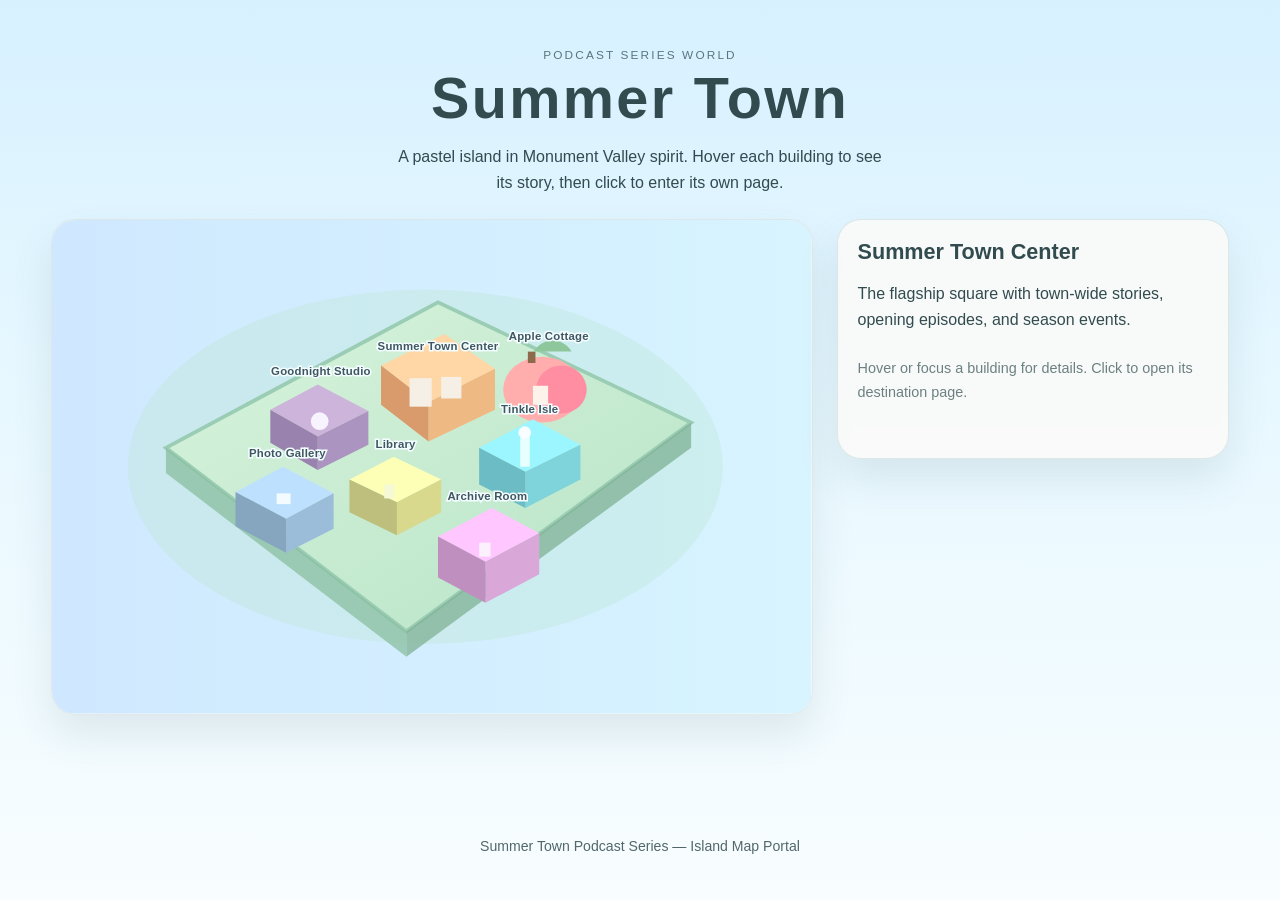
<file: index.html>
<!doctype html>
<html lang="en">
  <head>
    <meta charset="UTF-8" />
    <meta name="viewport" content="width=device-width, initial-scale=1.0" />
    <title>Summer Town | Podcast Island</title>
    <meta
      name="description"
      content="Explore Summer Town, an isometric pastel island where each landmark unlocks a podcast world."
    />
    <link rel="stylesheet" href="styles.css" />
  </head>
  <body>
    <header class="site-header">
      <p class="eyebrow">Podcast Series World</p>
      <h1>Summer Town</h1>
      <p class="lead">
        A pastel island in Monument Valley spirit. Hover each building to see
        its story, then click to enter its own page.
      </p>
    </header>

    <main class="landing-layout">
      <section class="map-wrap" aria-labelledby="map-title">
        <h2 id="map-title" class="sr-only">Interactive Isometric Town Map</h2>

        <svg
          class="town-map"
          viewBox="0 0 1200 780"
          aria-label="Isometric map of Summer Town island with clickable locations"
        >
          <defs>
            <linearGradient id="islandTop" x1="0%" x2="100%" y1="0%" y2="100%">
              <stop offset="0%" stop-color="#d8f3dc" />
              <stop offset="100%" stop-color="#b7e4c7" />
            </linearGradient>
            <linearGradient id="water" x1="0%" x2="100%" y1="0%" y2="0%">
              <stop offset="0%" stop-color="#cfe8ff" />
              <stop offset="100%" stop-color="#d7f4ff" />
            </linearGradient>
          </defs>

          <rect x="0" y="0" width="1200" height="780" fill="url(#water)" />
          <ellipse
            cx="590"
            cy="390"
            rx="470"
            ry="280"
            fill="#b9e5d0"
            opacity="0.35"
          />

          <polygon
            points="180,360 610,130 1010,320 560,650"
            fill="url(#islandTop)"
            stroke="#9bcdb5"
            stroke-width="6"
          />

          <polygon
            points="180,360 560,650 560,690 180,400"
            fill="#8abf9f"
            opacity="0.75"
          />
          <polygon
            points="560,650 1010,320 1010,360 560,690"
            fill="#7fb295"
            opacity="0.75"
          />

          <a
            class="map-node"
            href="pages/town-center.html"
            data-title="Summer Town Center"
            data-summary="The flagship square with town-wide stories, opening episodes, and season events."
          >
            <g class="node-shape">
              <polygon points="520,230 620,180 700,235 595,288" fill="#ffd6a5" />
              <polygon points="595,288 700,235 700,300 595,350" fill="#efb983" />
              <polygon points="520,230 595,288 595,350 520,292" fill="#d99a6c" />
              <rect x="565" y="250" width="35" height="45" fill="#f6efe6" />
              <rect x="615" y="248" width="32" height="34" fill="#f6efe6" />
              <text x="610" y="205" text-anchor="middle">Summer Town Center</text>
            </g>
          </a>

          <a
            class="map-node"
            href="pages/goodnight-studio.html"
            data-title="Goodnight Studio"
            data-summary="A cozy mini theater for scripted bedtime performances and live special recordings."
          >
            <g class="node-shape">
              <polygon points="345,300 420,260 500,302 420,342" fill="#cdb4db" />
              <polygon points="420,342 500,302 500,355 420,395" fill="#ab94bf" />
              <polygon points="345,300 420,342 420,395 345,352" fill="#9983ae" />
              <circle cx="423" cy="318" r="14" fill="#f8f4ff" />
              <text x="425" y="245" text-anchor="middle">Goodnight Studio</text>
            </g>
          </a>

          <a
            class="map-node"
            href="pages/apple-cottage.html"
            data-title="Apple Cottage"
            data-summary="An apple-shaped home for warm diary-style episodes, personal notes, and tiny confessions."
          >
            <g class="node-shape">
              <ellipse cx="775" cy="268" rx="62" ry="52" fill="#ffadad" />
              <ellipse cx="805" cy="268" rx="40" ry="38" fill="#ff8ea2" />
              <rect x="752" y="208" width="12" height="18" fill="#8e6a4c" />
              <path d="M761 208 C780 180, 812 190, 821 208" fill="#8dc79b" />
              <rect x="760" y="262" width="24" height="30" fill="#fdf3eb" />
              <text x="785" y="190" text-anchor="middle">Apple Cottage</text>
            </g>
          </a>

          <a
            class="map-node"
            href="pages/tinkle-isle.html"
            data-title="Tinkle Isle"
            data-summary="A music cafe where rhythm-driven episodes, jingles, and guest jam sessions are brewed."
          >
            <g class="node-shape">
              <polygon points="675,360 760,315 835,355 748,398" fill="#9bf6ff" />
              <polygon points="748,398 835,355 835,410 748,455" fill="#7fd3db" />
              <polygon points="675,360 748,398 748,455 675,418" fill="#6bbcc4" />
              <rect x="740" y="342" width="15" height="48" fill="#e8ffff" />
              <circle cx="747" cy="336" r="10" fill="#f8fdff" />
              <text x="755" y="305" text-anchor="middle">Tinkle Isle</text>
            </g>
          </a>

          <a
            class="map-node"
            href="pages/library.html"
            data-title="Town Library"
            data-summary="A quiet stack of research stories, annotated reading lists, and lore references."
          >
            <g class="node-shape">
              <polygon points="470,410 540,374 615,410 545,446" fill="#fdffb6" />
              <polygon points="545,446 615,410 615,462 545,498" fill="#d9d98e" />
              <polygon points="470,410 545,446 545,498 470,462" fill="#bebf7c" />
              <rect x="525" y="418" width="16" height="22" fill="#f6f9d5" />
              <text x="543" y="360" text-anchor="middle">Library</text>
            </g>
          </a>

          <a
            class="map-node"
            href="pages/photo-gallery.html"
            data-title="Photo Gallery"
            data-summary="Visual companion space for cover art, behind-the-scenes frames, and episode stills."
          >
            <g class="node-shape">
              <polygon points="290,430 365,390 445,432 370,472" fill="#bde0fe" />
              <polygon points="370,472 445,432 445,488 370,526" fill="#9cbdd9" />
              <polygon points="290,430 370,472 370,526 290,484" fill="#86a6c0" />
              <rect x="355" y="432" width="22" height="17" fill="#f4fbff" />
              <text x="372" y="375" text-anchor="middle">Photo Gallery</text>
            </g>
          </a>

          <a
            class="map-node"
            href="pages/archive-room.html"
            data-title="Archive Room"
            data-summary="Locked drawers of diaries, articles, and timeline notes from across the whole series."
          >
            <g class="node-shape">
              <polygon points="610,500 695,455 770,495 685,540" fill="#ffc6ff" />
              <polygon points="685,540 770,495 770,560 685,605" fill="#d9a8d9" />
              <polygon points="610,500 685,540 685,605 610,565" fill="#bf90bf" />
              <rect x="675" y="510" width="18" height="22" fill="#fdf0fd" />
              <text x="688" y="442" text-anchor="middle">Archive Room</text>
            </g>
          </a>
        </svg>
      </section>

      <aside class="info-card" aria-live="polite">
        <h2 id="location-name">Summer Town Center</h2>
        <p id="location-summary">
          The flagship square with town-wide stories, opening episodes, and
          season events.
        </p>
        <p class="hint">
          Hover or focus a building for details. Click to open its destination
          page.
        </p>
      </aside>
    </main>

    <footer class="site-footer">
      <p>Summer Town Podcast Series &mdash; Island Map Portal</p>
    </footer>

    <script src="script.js"></script>
  </body>
</html>
</file>
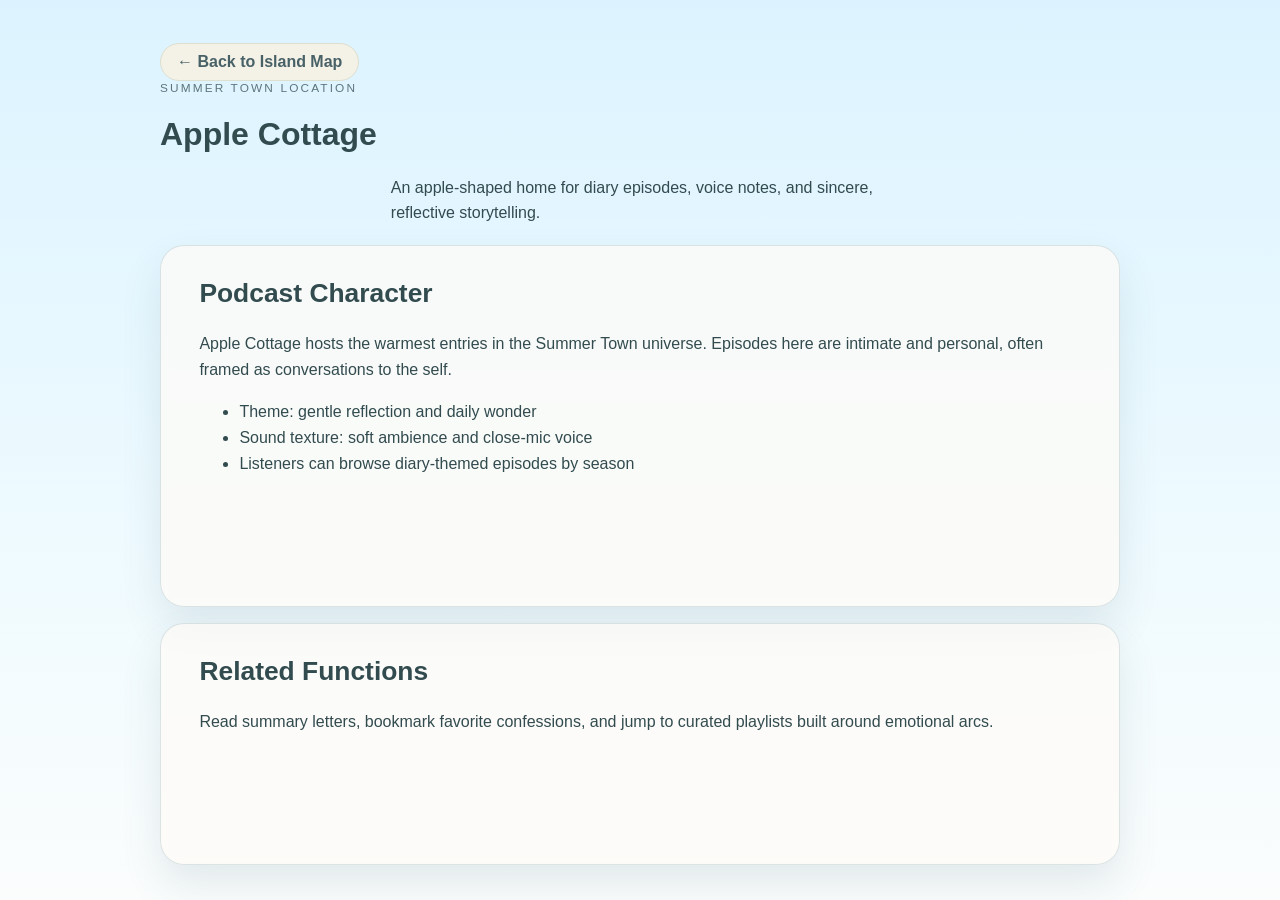
<file: pages/apple-cottage.html>
<!doctype html>
<html lang="en">
  <head>
    <meta charset="UTF-8" />
    <meta name="viewport" content="width=device-width, initial-scale=1.0" />
    <title>Apple Cottage | Summer Town</title>
    <meta
      name="description"
      content="Step into Apple Cottage, the apple-shaped home of diary-like podcast stories in Summer Town."
    />
    <link rel="stylesheet" href="../styles.css" />
  </head>
  <body class="detail-page">
    <header class="detail-header">
      <a href="../index.html" class="back-link">&larr; Back to Island Map</a>
      <p class="eyebrow">Summer Town Location</p>
      <h1>Apple Cottage</h1>
      <p class="lead">
        An apple-shaped home for diary episodes, voice notes, and sincere,
        reflective storytelling.
      </p>
    </header>

    <main class="detail-content">
      <section class="detail-card">
        <h2>Podcast Character</h2>
        <p>
          Apple Cottage hosts the warmest entries in the Summer Town universe.
          Episodes here are intimate and personal, often framed as conversations
          to the self.
        </p>
        <ul>
          <li>Theme: gentle reflection and daily wonder</li>
          <li>Sound texture: soft ambience and close-mic voice</li>
          <li>Listeners can browse diary-themed episodes by season</li>
        </ul>
      </section>
      <section class="detail-card">
        <h2>Related Functions</h2>
        <p>
          Read summary letters, bookmark favorite confessions, and jump to
          curated playlists built around emotional arcs.
        </p>
      </section>
    </main>
  </body>
</html>
</file>
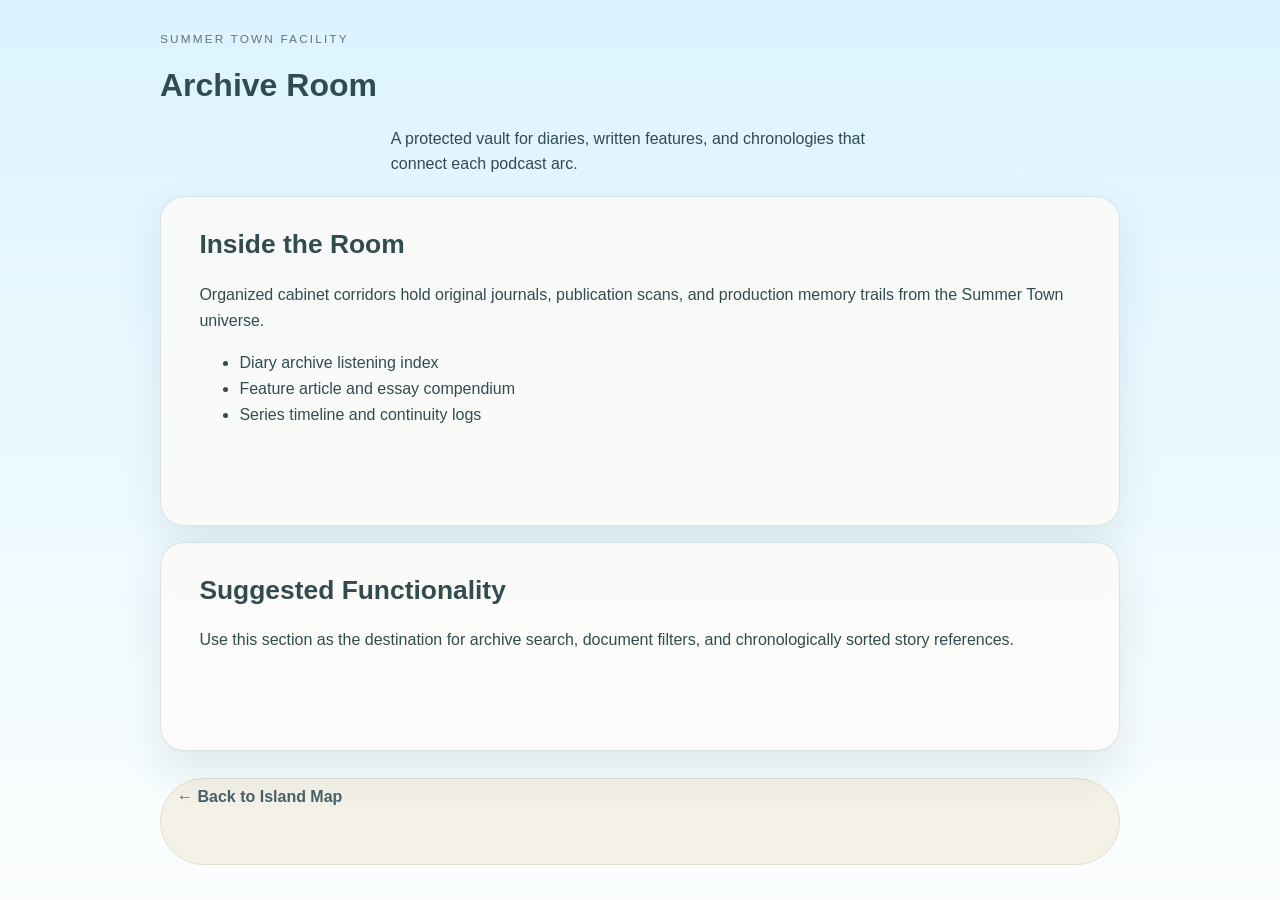
<file: pages/archive-room.html>
<!doctype html>
<html lang="en">
  <head>
    <meta charset="UTF-8" />
    <meta name="viewport" content="width=device-width, initial-scale=1.0" />
    <title>Archive Room | Summer Town</title>
    <link rel="stylesheet" href="../styles.css" />
  </head>
  <body class="detail-page archive-room-page">
    <header class="detail-header">
      <p class="eyebrow">Summer Town Facility</p>
      <h1>Archive Room</h1>
      <p class="lead">
        A protected vault for diaries, written features, and chronologies that
        connect each podcast arc.
      </p>
    </header>

    <main class="detail-content">
      <section class="detail-card">
        <h2>Inside the Room</h2>
        <p>
          Organized cabinet corridors hold original journals, publication scans,
          and production memory trails from the Summer Town universe.
        </p>
        <ul>
          <li>Diary archive listening index</li>
          <li>Feature article and essay compendium</li>
          <li>Series timeline and continuity logs</li>
        </ul>
      </section>

      <section class="detail-card">
        <h2>Suggested Functionality</h2>
        <p>
          Use this section as the destination for archive search, document
          filters, and chronologically sorted story references.
        </p>
      </section>

      <a class="back-link" href="../index.html">&larr; Back to Island Map</a>
    </main>
  </body>
</html>
</file>
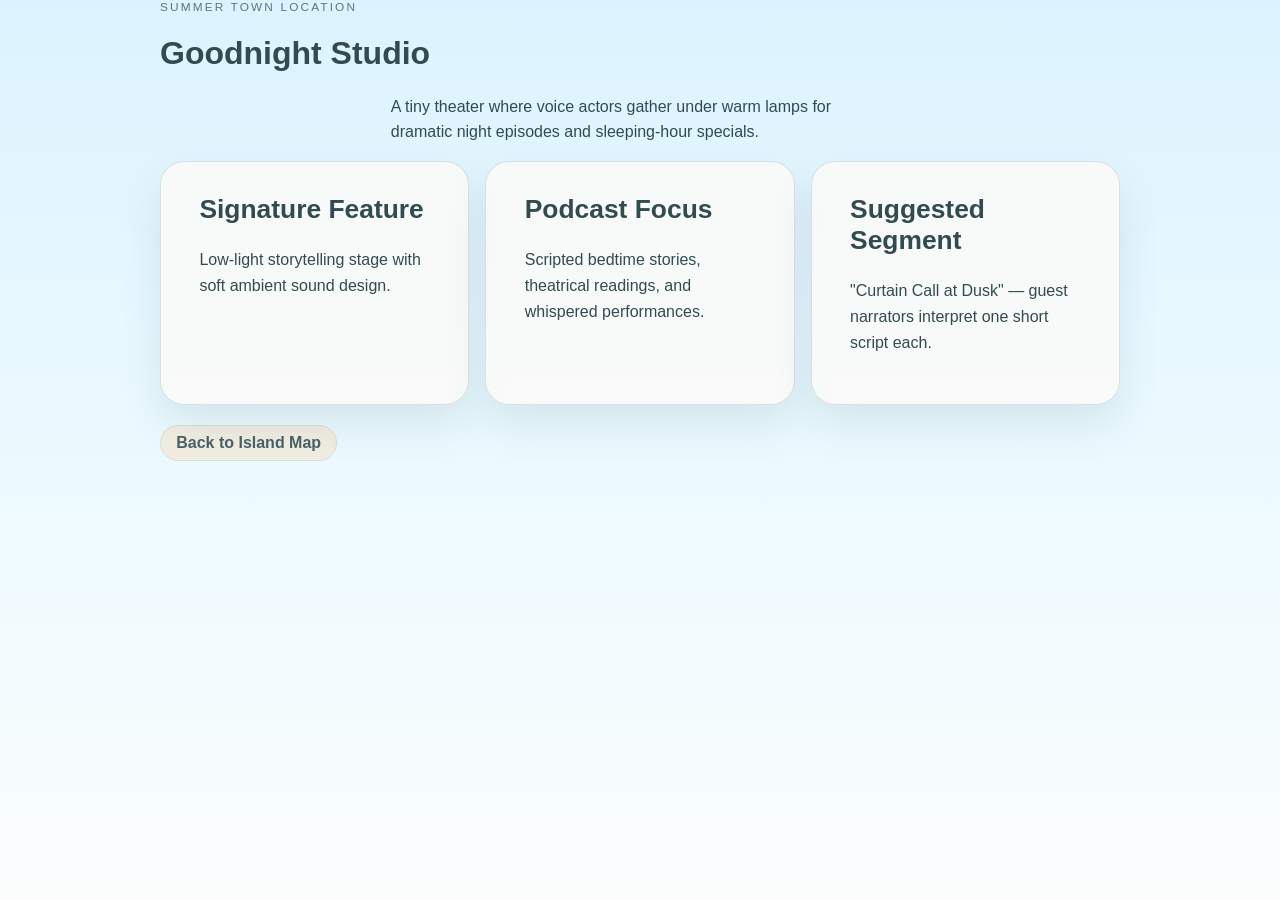
<file: pages/goodnight-studio.html>
<!doctype html>
<html lang="en">
  <head>
    <meta charset="UTF-8" />
    <meta name="viewport" content="width=device-width, initial-scale=1.0" />
    <title>Goodnight Studio | Summer Town</title>
    <meta
      name="description"
      content="Visit Goodnight Studio, the intimate theater space for bedtime performances in Summer Town."
    />
    <link rel="stylesheet" href="../styles.css" />
  </head>
  <body class="detail-page">
    <main class="detail-layout">
      <p class="eyebrow">Summer Town Location</p>
      <h1>Goodnight Studio</h1>
      <p class="lead">
        A tiny theater where voice actors gather under warm lamps for dramatic
        night episodes and sleeping-hour specials.
      </p>

      <section class="detail-grid" aria-label="Goodnight Studio highlights">
        <article class="detail-card">
          <h2>Signature Feature</h2>
          <p>Low-light storytelling stage with soft ambient sound design.</p>
        </article>
        <article class="detail-card">
          <h2>Podcast Focus</h2>
          <p>
            Scripted bedtime stories, theatrical readings, and whispered
            performances.
          </p>
        </article>
        <article class="detail-card">
          <h2>Suggested Segment</h2>
          <p>
            "Curtain Call at Dusk" &mdash; guest narrators interpret one short
            script each.
          </p>
        </article>
      </section>

      <nav class="detail-nav">
        <a class="btn" href="../index.html">Back to Island Map</a>
      </nav>
    </main>
  </body>
</html>
</file>
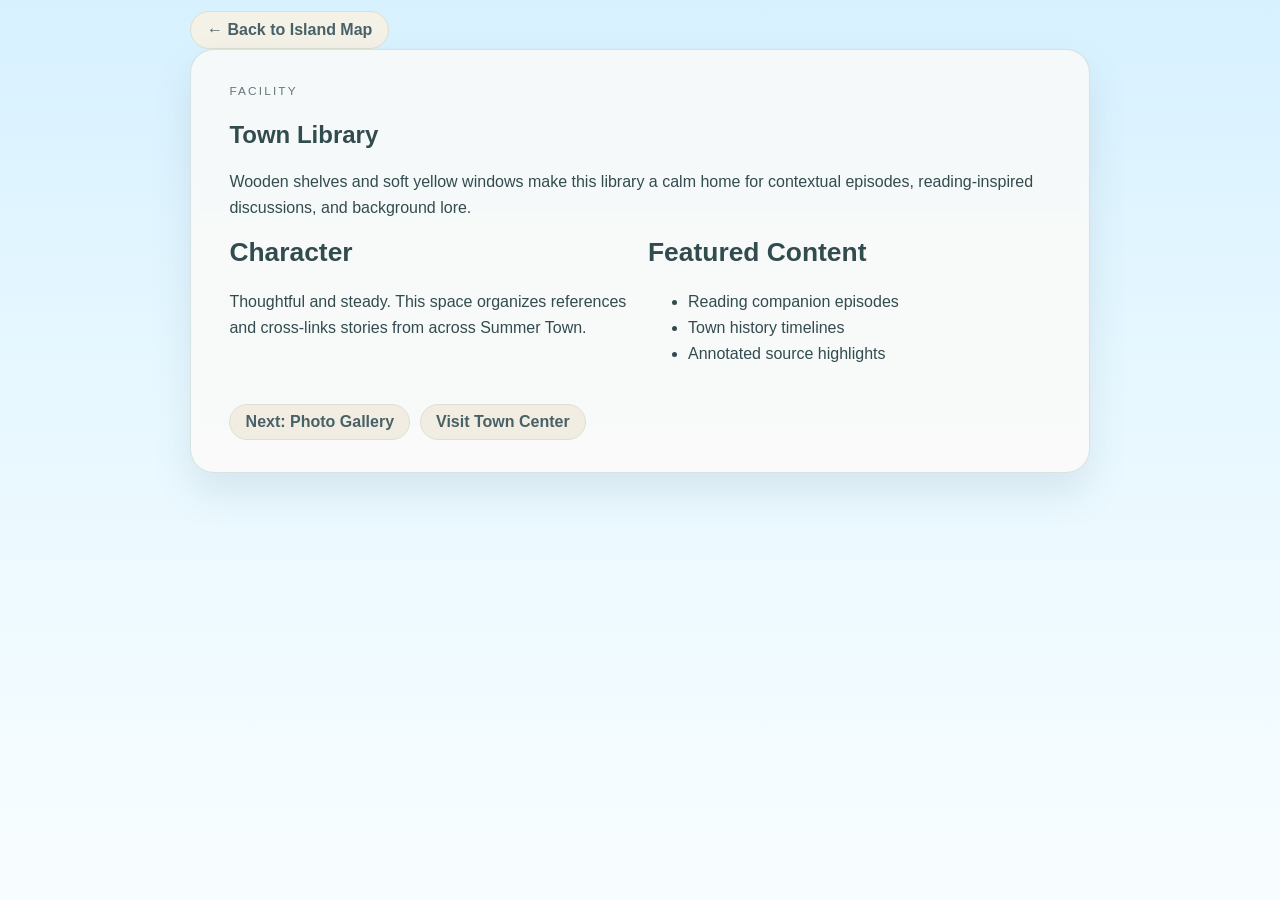
<file: pages/library.html>
<!doctype html>
<html lang="en">
  <head>
    <meta charset="UTF-8" />
    <meta name="viewport" content="width=device-width, initial-scale=1.0" />
    <title>Library | Summer Town</title>
    <meta
      name="description"
      content="Town Library in Summer Town: references, story notes, and episode lore."
    />
    <link rel="stylesheet" href="../styles.css" />
  </head>
  <body>
    <main class="detail-main">
      <a class="back-link" href="../index.html">&larr; Back to Island Map</a>
      <article class="detail-card">
        <p class="eyebrow">Facility</p>
        <h1>Town Library</h1>
        <p>
          Wooden shelves and soft yellow windows make this library a calm home
          for contextual episodes, reading-inspired discussions, and background
          lore.
        </p>

        <section class="detail-grid">
          <section>
            <h2>Character</h2>
            <p>
              Thoughtful and steady. This space organizes references and
              cross-links stories from across Summer Town.
            </p>
          </section>
          <section>
            <h2>Featured Content</h2>
            <ul>
              <li>Reading companion episodes</li>
              <li>Town history timelines</li>
              <li>Annotated source highlights</li>
            </ul>
          </section>
        </section>

        <nav class="detail-nav" aria-label="Other places">
          <a href="photo-gallery.html">Next: Photo Gallery</a>
          <a href="town-center.html">Visit Town Center</a>
        </nav>
      </article>
    </main>
  </body>
</html>
</file>
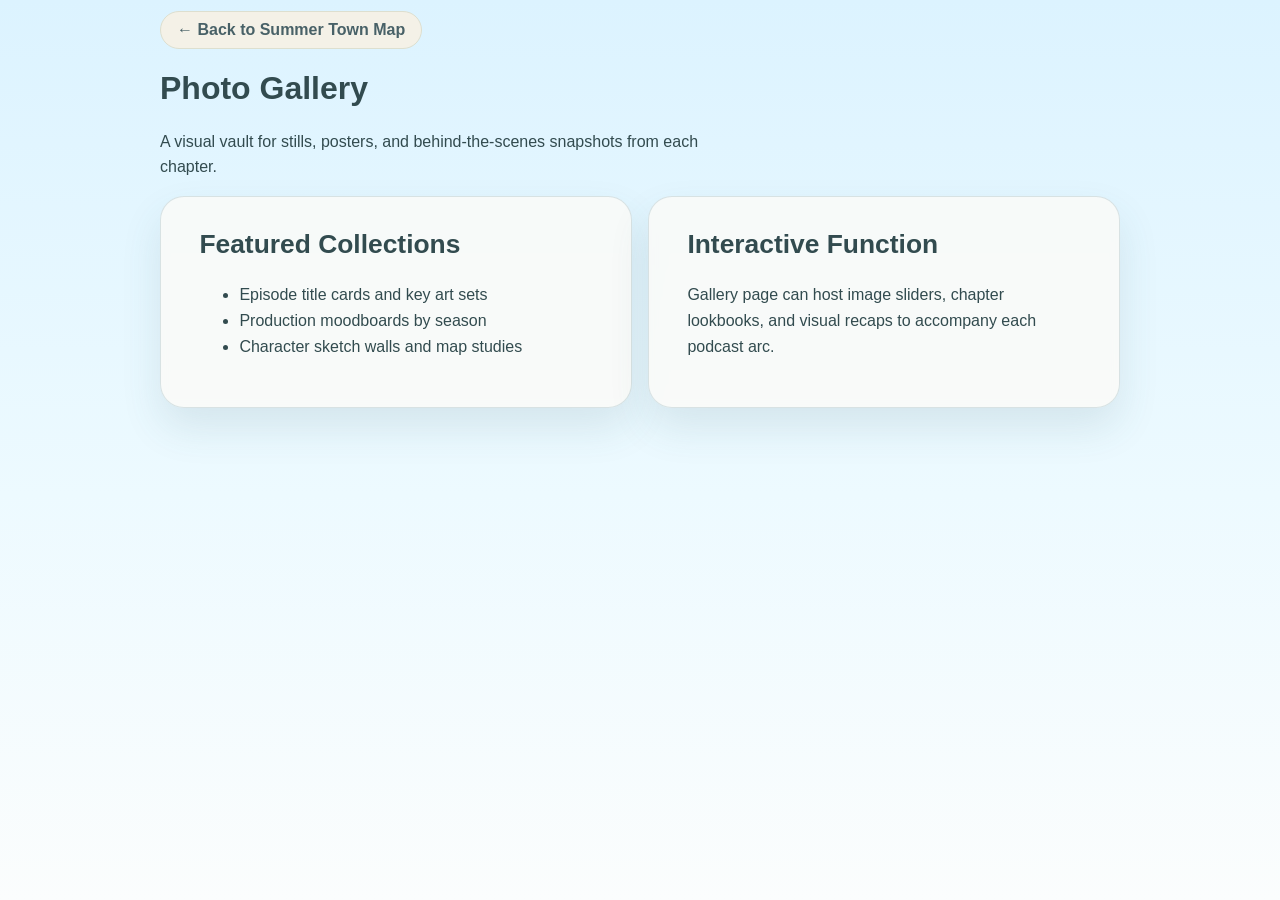
<file: pages/photo-gallery.html>
<!doctype html>
<html lang="en">
  <head>
    <meta charset="UTF-8" />
    <meta name="viewport" content="width=device-width, initial-scale=1.0" />
    <title>Photo Gallery | Summer Town</title>
    <link rel="stylesheet" href="../styles.css" />
  </head>
  <body class="detail-page gallery-theme">
    <main class="detail-layout">
      <a class="back-link" href="../index.html">&larr; Back to Summer Town Map</a>
      <h1>Photo Gallery</h1>
      <p class="detail-lead">
        A visual vault for stills, posters, and behind-the-scenes snapshots from
        each chapter.
      </p>

      <section class="detail-card-grid">
        <article class="detail-card">
          <h2>Featured Collections</h2>
          <ul>
            <li>Episode title cards and key art sets</li>
            <li>Production moodboards by season</li>
            <li>Character sketch walls and map studies</li>
          </ul>
        </article>
        <article class="detail-card">
          <h2>Interactive Function</h2>
          <p>
            Gallery page can host image sliders, chapter lookbooks, and visual
            recaps to accompany each podcast arc.
          </p>
        </article>
      </section>
    </main>
  </body>
</html>
</file>
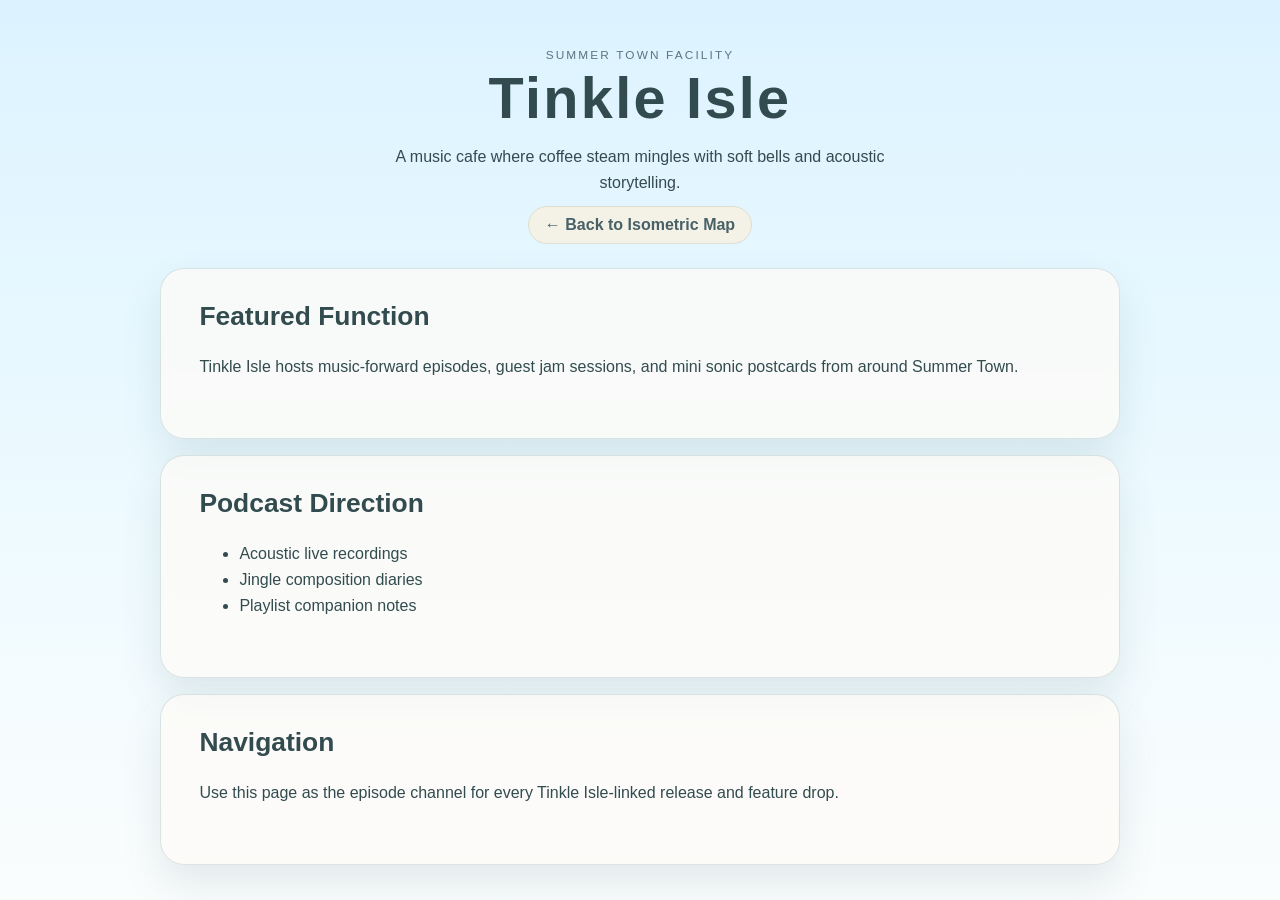
<file: pages/tinkle-isle.html>
<!doctype html>
<html lang="en">
  <head>
    <meta charset="UTF-8" />
    <meta name="viewport" content="width=device-width, initial-scale=1.0" />
    <title>Tinkle Isle | Summer Town</title>
    <meta
      name="description"
      content="Visit Tinkle Isle, Summer Town's tiny music cafe for rhythm-rich podcast sessions."
    />
    <link rel="stylesheet" href="../styles.css" />
  </head>
  <body class="detail-page">
    <header class="site-header">
      <p class="eyebrow">Summer Town Facility</p>
      <h1>Tinkle Isle</h1>
      <p class="lead">
        A music cafe where coffee steam mingles with soft bells and acoustic
        storytelling.
      </p>
      <a class="back-link" href="../index.html">&larr; Back to Isometric Map</a>
    </header>

    <main class="detail-content">
      <section class="detail-card">
        <h2>Featured Function</h2>
        <p>
          Tinkle Isle hosts music-forward episodes, guest jam sessions, and
          mini sonic postcards from around Summer Town.
        </p>
      </section>
      <section class="detail-card">
        <h2>Podcast Direction</h2>
        <ul>
          <li>Acoustic live recordings</li>
          <li>Jingle composition diaries</li>
          <li>Playlist companion notes</li>
        </ul>
      </section>
      <section class="detail-card">
        <h2>Navigation</h2>
        <p>
          Use this page as the episode channel for every Tinkle Isle-linked
          release and feature drop.
        </p>
      </section>
    </main>
  </body>
</html>
</file>
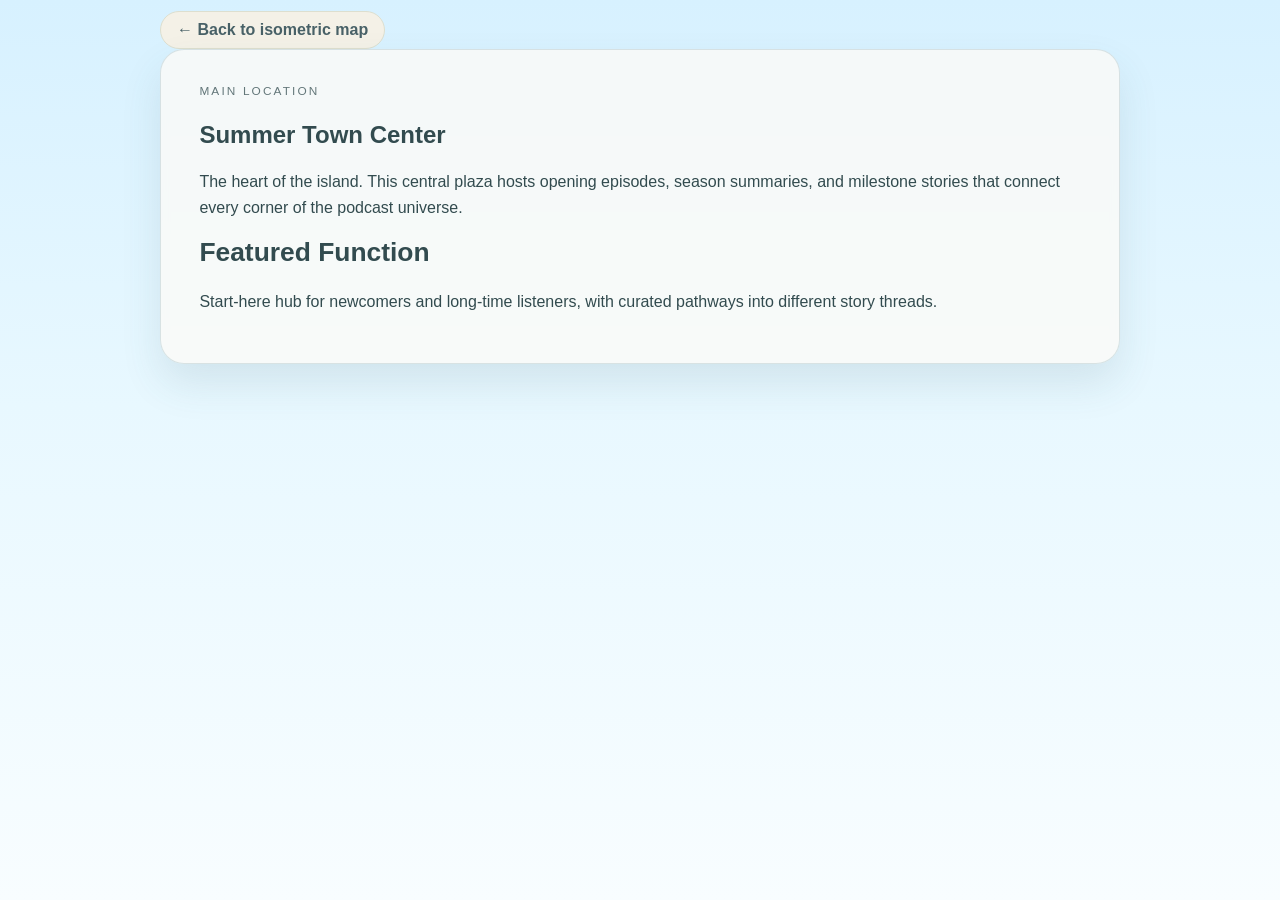
<file: pages/town-center.html>
<!doctype html>
<html lang="en">
  <head>
    <meta charset="UTF-8" />
    <meta name="viewport" content="width=device-width, initial-scale=1.0" />
    <title>Summer Town Center | Summer Town</title>
    <meta
      name="description"
      content="Welcome to Summer Town Center, the main square for flagship episodes and seasonal announcements."
    />
    <link rel="stylesheet" href="../styles.css" />
  </head>
  <body>
    <main class="detail-shell">
      <a class="back-link" href="../index.html">&larr; Back to isometric map</a>
      <article class="detail-card">
        <p class="eyebrow">Main Location</p>
        <h1>Summer Town Center</h1>
        <p>
          The heart of the island. This central plaza hosts opening episodes,
          season summaries, and milestone stories that connect every corner of
          the podcast universe.
        </p>
        <section>
          <h2>Featured Function</h2>
          <p>
            Start-here hub for newcomers and long-time listeners, with curated
            pathways into different story threads.
          </p>
        </section>
      </article>
    </main>
  </body>
</html>
</file>
<file: styles.css>
*,
*::before,
*::after {
  box-sizing: border-box;
}

:root {
  --sky: #d7f1ff;
  --water: #cfe8ff;
  --mint: #d8f3dc;
  --mint-deep: #84b59f;
  --ink: #324b4f;
  --card: #fef9f3;
  --shadow: 0 20px 40px rgba(57, 95, 104, 0.12);
  --radius: 24px;
}

html,
body {
  margin: 0;
  font-family: "Trebuchet MS", "Avenir Next", "Segoe UI", sans-serif;
  color: var(--ink);
  background: linear-gradient(180deg, var(--sky) 0%, #e8f8ff 45%, #f8fdff 100%);
  min-height: 100%;
}

body {
  display: grid;
  grid-template-rows: auto 1fr auto;
  min-height: 100vh;
}

.site-header {
  text-align: center;
  padding: 3rem 1.5rem 1.5rem;
}

.site-header h1 {
  margin: 0.2rem 0 0.8rem;
  font-size: clamp(2rem, 5vw, 3.6rem);
  letter-spacing: 0.04em;
}

.eyebrow {
  margin: 0;
  text-transform: uppercase;
  letter-spacing: 0.18em;
  font-size: 0.74rem;
  opacity: 0.75;
}

.lead {
  margin: 0 auto;
  max-width: 56ch;
  line-height: 1.6;
}

.landing-layout {
  width: min(1180px, 92vw);
  margin: 0 auto;
  display: grid;
  gap: 1.5rem;
  grid-template-columns: 1.65fr 0.85fr;
  align-items: start;
  padding-bottom: 2rem;
}

.map-wrap,
.info-card,
.detail-card {
  border-radius: var(--radius);
  box-shadow: var(--shadow);
  background: rgba(254, 251, 247, 0.75);
  backdrop-filter: blur(4px);
}

.map-wrap {
  overflow: hidden;
  border: 1px solid rgba(142, 170, 176, 0.24);
}

.town-map {
  width: 100%;
  display: block;
}

.town-map text {
  font-size: 18px;
  fill: #3f5660;
  font-weight: 700;
  paint-order: stroke;
  stroke: #f4fdff;
  stroke-width: 5;
  letter-spacing: 0.02em;
}

.map-node {
  cursor: pointer;
}

.map-node .node-shape {
  transform-origin: center;
  transition: transform 240ms ease, filter 240ms ease;
}

.map-node:hover .node-shape,
.map-node:focus-visible .node-shape {
  transform: translateY(-8px) scale(1.035);
  filter: drop-shadow(0 16px 18px rgba(41, 91, 102, 0.2));
}

.map-node:hover polygon,
.map-node:hover ellipse,
.map-node:hover rect,
.map-node:hover path,
.map-node:hover circle,
.map-node:focus-visible polygon,
.map-node:focus-visible ellipse,
.map-node:focus-visible rect,
.map-node:focus-visible path,
.map-node:focus-visible circle {
  stroke: #fffbf2;
  stroke-width: 2.4;
}

.map-node:focus-visible {
  outline: none;
}

.info-card {
  border: 1px solid rgba(150, 180, 176, 0.28);
  padding: 1.2rem 1.25rem;
  min-height: 240px;
}

.info-card h2 {
  margin: 0;
  font-size: 1.35rem;
}

.info-card p {
  line-height: 1.62;
}

.hint {
  margin-top: 1.5rem;
  font-size: 0.9rem;
  opacity: 0.7;
}

.site-footer {
  text-align: center;
  font-size: 0.88rem;
  padding: 1.3rem 1rem 2rem;
  opacity: 0.84;
}

.detail-main {
  width: min(900px, 92vw);
  margin: 0 auto 2.4rem;
}

.detail-shell,
.detail-layout,
.detail-content {
  width: min(960px, 92vw);
  margin: 0 auto 2.2rem;
}

.detail-page {
  min-height: 100vh;
  background: linear-gradient(180deg, #dcf3ff 0%, #edfaff 55%, #fbfdfd 100%);
}

.detail-header {
  width: min(960px, 92vw);
  margin: 2rem auto 1.2rem;
}

.detail-content {
  display: grid;
  gap: 1rem;
}

.detail-grid,
.detail-card-grid {
  display: grid;
  grid-template-columns: repeat(auto-fit, minmax(220px, 1fr));
  gap: 1rem;
  margin-top: 1rem;
}

.detail-nav {
  margin-top: 1.3rem;
  display: flex;
  flex-wrap: wrap;
  gap: 0.6rem;
}

.detail-nav a,
.btn {
  display: inline-block;
  text-decoration: none;
  background: #f1ede2;
  border: 1px solid #dddfcf;
  border-radius: 999px;
  padding: 0.5rem 0.95rem;
  color: #486167;
  font-weight: 600;
}

.detail-nav a:hover,
.detail-nav a:focus-visible,
.btn:hover,
.btn:focus-visible {
  background: #e9e1cb;
}

.detail-lead {
  max-width: 62ch;
  line-height: 1.6;
}

.detail-card {
  padding: 2rem clamp(1.2rem, 3vw, 2.5rem);
  border: 1px solid rgba(144, 173, 180, 0.3);
}

.detail-card h2 {
  margin-top: 0;
  font-size: clamp(1.2rem, 2.2vw, 1.65rem);
}

.detail-card p,
.detail-card li {
  line-height: 1.62;
}

.feature-list {
  padding-left: 1.1rem;
  margin-bottom: 1.7rem;
}

.feature-list li {
  margin-bottom: 0.6rem;
}

.back-link {
  display: inline-block;
  margin-top: 0.7rem;
  text-decoration: none;
  background: #f4f1e7;
  border: 1px solid #dddfcf;
  border-radius: 999px;
  padding: 0.55rem 1rem;
  color: #486167;
  font-weight: 600;
}

.back-link:hover,
.back-link:focus-visible {
  background: #ece6d4;
}

.sr-only {
  position: absolute;
  width: 1px;
  height: 1px;
  padding: 0;
  margin: -1px;
  overflow: hidden;
  clip: rect(0, 0, 0, 0);
  white-space: nowrap;
  border: 0;
}

@media (max-width: 980px) {
  .landing-layout {
    grid-template-columns: 1fr;
  }

  .info-card {
    min-height: unset;
  }
}

@media (prefers-reduced-motion: reduce) {
  .map-node .node-shape {
    transition: none;
  }
}
</file>
